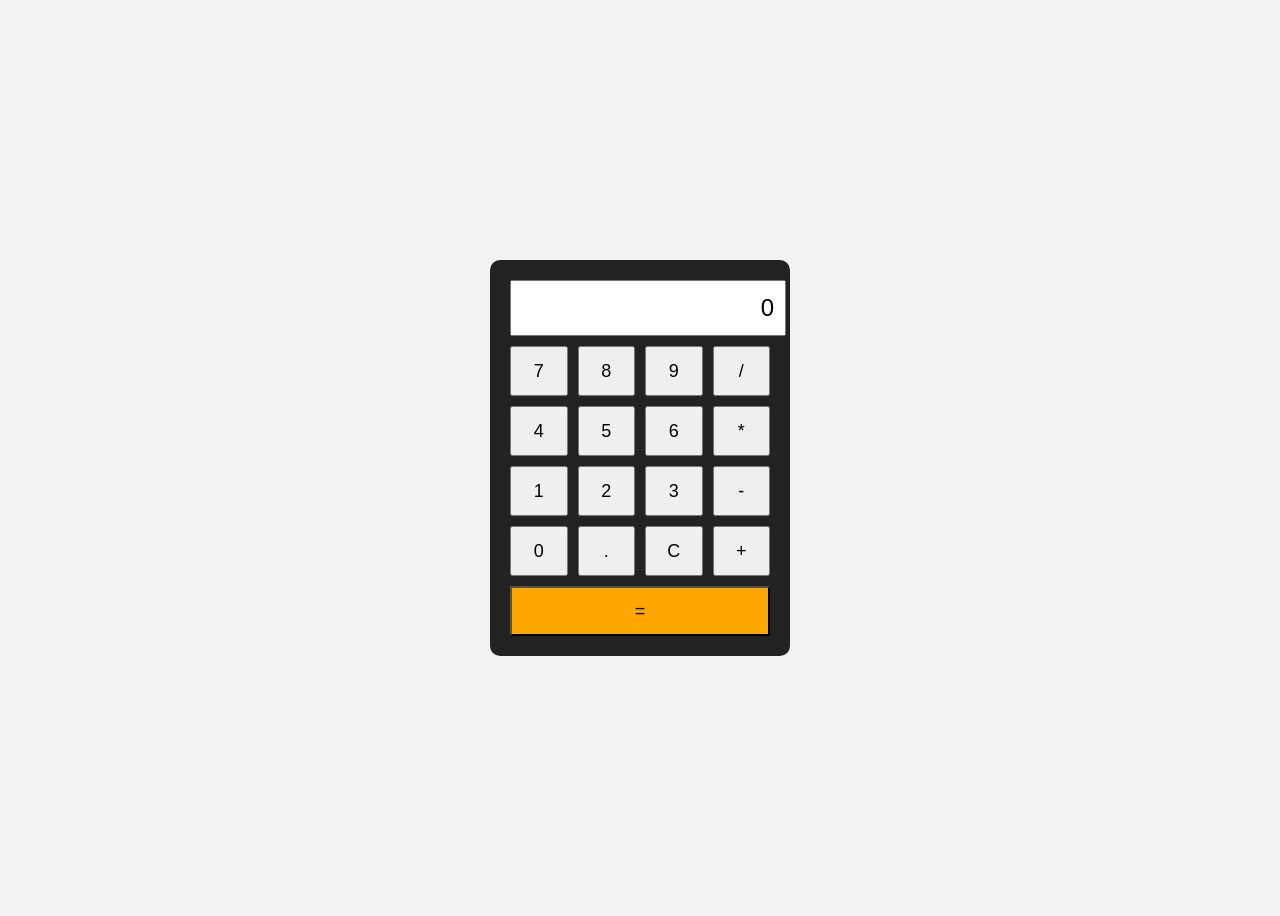
<file: calculator/index.html>
<!DOCTYPE html>
<html lang="ru-RU">
  <head>
    <meta charset="UTF-8" />
    <meta name="viewport" content="width=device-width, initial-scale=1.0" />
    <title>Калькулятор</title>
    <link rel="stylesheet" href="style.css" />
  </head>
  <body>
    <div class="calculator">
      <input type="text" id="display" readonly />
      <div class="buttons">
        <button>7</button>
        <button>8</button>
        <button>9</button>
        <button>/</button>

        <button>4</button>
        <button>5</button>
        <button>6</button>
        <button>*</button>

        <button>1</button>
        <button>2</button>
        <button>3</button>
        <button>-</button>

        <button>0</button>
        <button>.</button>
        <button id="clear">C</button>
        <button>+</button>

        <button class="equal">=</button>
      </div>
    </div>
    <script type="module" src="main.js"></script>
  </body>
</html>
</file>
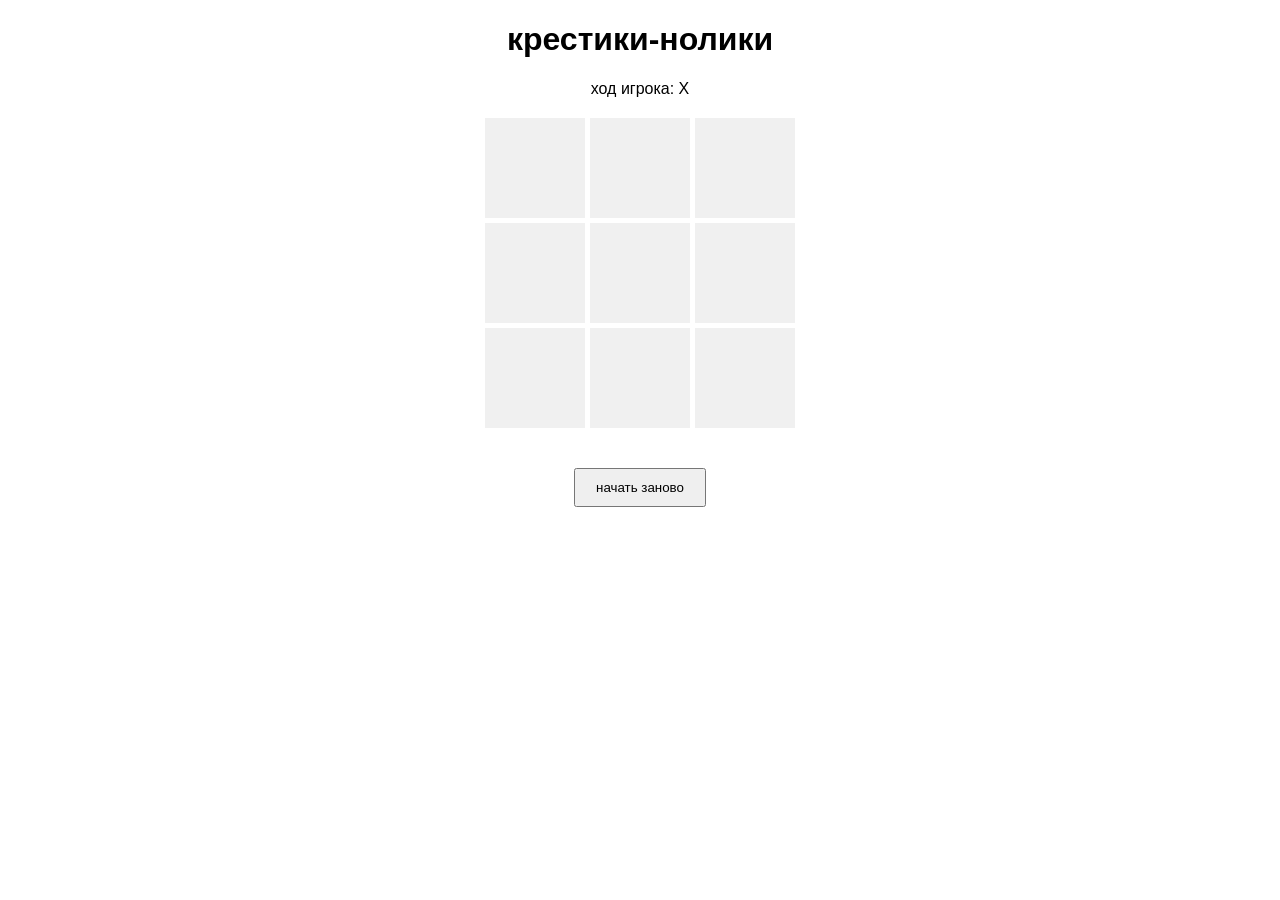
<file: tic-tac-toe/index.html>
<!DOCTYPE html>
<html lang="ru-RU">
<head>
    <meta charset="UTF-8">
    <meta name="viewport" content="width=device-width, initial-scale=1.0">
    <title>крестики-нолики</title>
    <link rel="stylesheet" href="style.css" />
</head>
<body>
    <h1>крестики-нолики</h1>
    <p id="status">ход игрока: X</p>
    <div class="board">
      <div class="cell" data-index="0"></div>
      <div class="cell" data-index="1"></div>
      <div class="cell" data-index="2"></div>

      <div class="cell" data-index="3"></div>
      <div class="cell" data-index="4"></div>
      <div class="cell" data-index="5"></div>

      <div class="cell" data-index="6"></div>
      <div class="cell" data-index="7"></div>
      <div class="cell" data-index="8"></div>
    </div>
    <button id="restart">начать заново</button>
    <script src="main.js"></script>
</body>
</html>
</file>
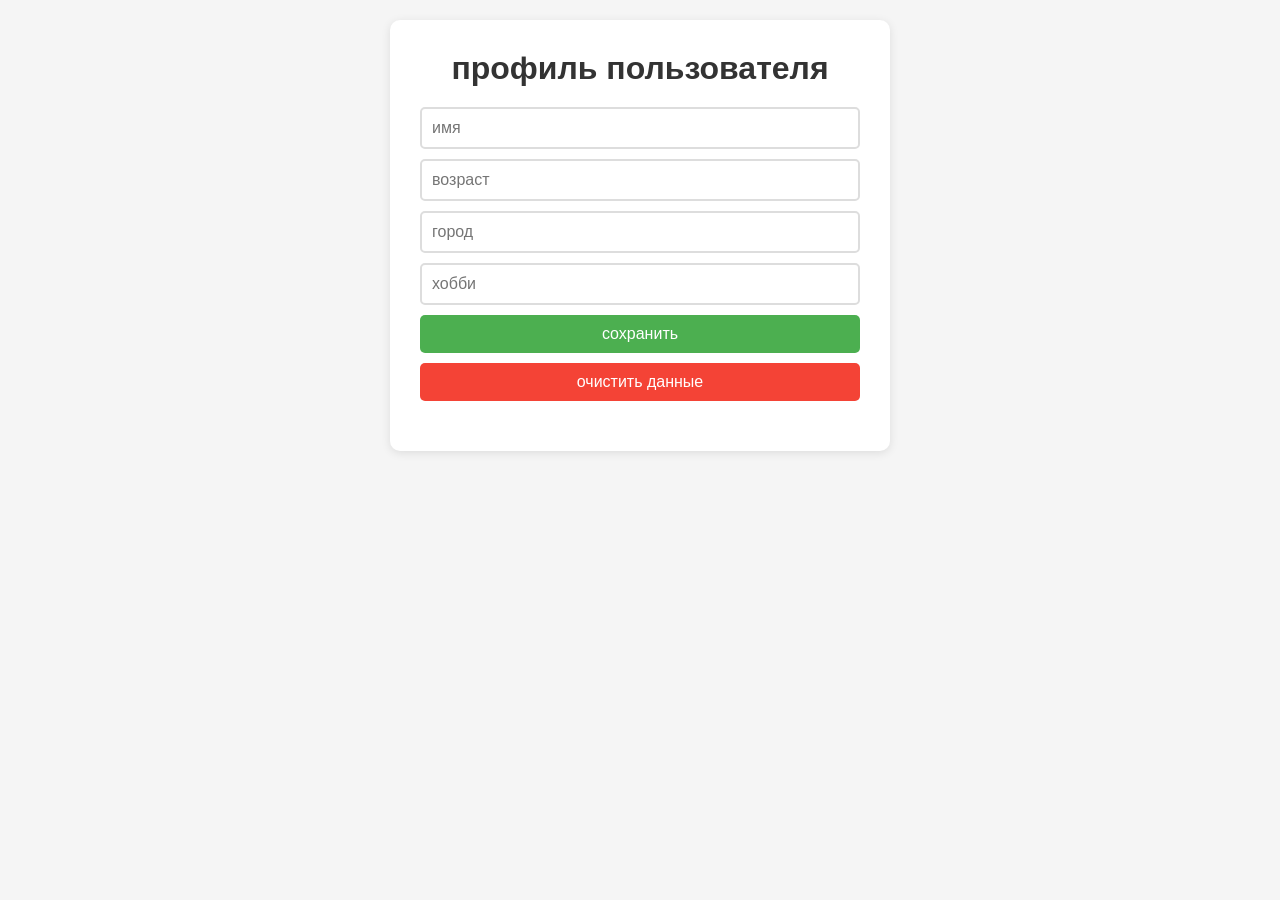
<file: profile.html>
<!DOCTYPE html>
<html lang="ru-RU">
  <head>
    <meta charset="UTF-8" />
    <meta name="viewport" content="width=device-width, initial-scale=1.0" />
    <title>Профиль пользователя</title>
    <link rel="stylesheet" href="profile.css" />
  </head>
  <body>
    <div class="container">
      <h1>профиль пользователя</h1>

      <div class="form">
        <input type="text" id="name" placeholder="имя" />
        <input type="number" id="age" placeholder="возраст" />
        <input type="text" id="city" placeholder="город" />
        <input type="text" id="hobby" placeholder="хобби" />
        <button id="saveBtn">сохранить</button>
        <button id="clearBtn">очистить данные</button>
      </div>

      <div class="profile-info" id="profileInfo">
        <h2>ваш профиль</h2>
        <p id="displayName"></p>
        <p id="displayAge"></p>
        <p id="displayCity"></p>
        <p id="displayHobby"></p>
      </div>
    </div>
    <script src="profile.js"></script>
  </body>
</html>
</file>
<file: calculator/style.css>
body {
  font-family: Arial, sans-serif;
  background: #f2f2f2;
  display: flex;
  justify-content: center;
  align-items: center;
  height: 100vh;
}

.calculator {
  background: #222;
  padding: 20px;
  border-radius: 10px;
  width: 260px;
}

#display {
  width: 100%;
  height: 50px;
  font-size: 24px;
  margin-bottom: 10px;
  text-align: right;
  padding-right: 10px;
}

.buttons {
  display: grid;
  grid-template-columns: repeat(4, 1fr);
  gap: 10px;
}

button {
  height: 50px;
  font-size: 18px;
  cursor: pointer;
}

.equal {
  grid-column: span 4;
  background: orange;
}
</file>
<file: tic-tac-toe/style.css>
body {
  font-family: Arial, sans-serif;
  text-align: center;
}

.board {
  display: grid;
  grid-template-columns: repeat(3, 100px);
  grid-gap: 5px;
  justify-content: center;
  margin: 20px auto;
}

.cell {
  width: 100px;
  height: 100px;
  background: #f0f0f0;
  font-size: 48px;
  display: flex;
  justify-content: center;
  align-items: center;
  cursor: pointer;
  user-select: none;
}

.cell:hover {
  background: #ddd;
}

button {
  margin-top: 20px;
  padding: 10px 20px;
}
</file>
<file: profile.css>
* {
  margin: 0;
  padding: 0;
  box-sizing: border-box;
}

body {
  font-family: Arial, sans-serif;
  background: #f5f5f5;
  padding: 20px;
}

.container {
  max-width: 500px;
  margin: 0 auto;
  background: white;
  padding: 30px;
  border-radius: 10px;
  box-shadow: 0 2px 10px rgba(0, 0, 0, 0.1);
}

h1 {
  text-align: center;
  margin-bottom: 20px;
  color: #333;
}

.form {
  display: flex;
  flex-direction: column;
  gap: 10px;
  margin-bottom: 20px;
}

input {
  padding: 10px;
  border: 2px solid #ddd;
  border-radius: 5px;
  font-size: 16px;
}

input:focus {
  outline: none;
  border-color: #4caf50;
}

button {
  padding: 10px;
  border: none;
  border-radius: 5px;
  font-size: 16px;
  cursor: pointer;
}

#saveBtn {
  background: #4caf50;
  color: white;
}

#saveBtn:hover {
  background: #45a049;
}

#clearBtn {
  background: #f44336;
  color: white;
}

#clearBtn:hover {
  background: #d32f2f;
}

.profile-info {
  display: none;
  padding: 20px;
  background: #f9f9f9;
  border-radius: 5px;
  border-left: 4px solid #4caf50;
}

.profile-info h2 {
  margin-bottom: 10px;
  color: #333;
}

.profile-info p {
  font-size: 16px;
  margin-bottom: 5px;
  color: #555;
}
</file>
